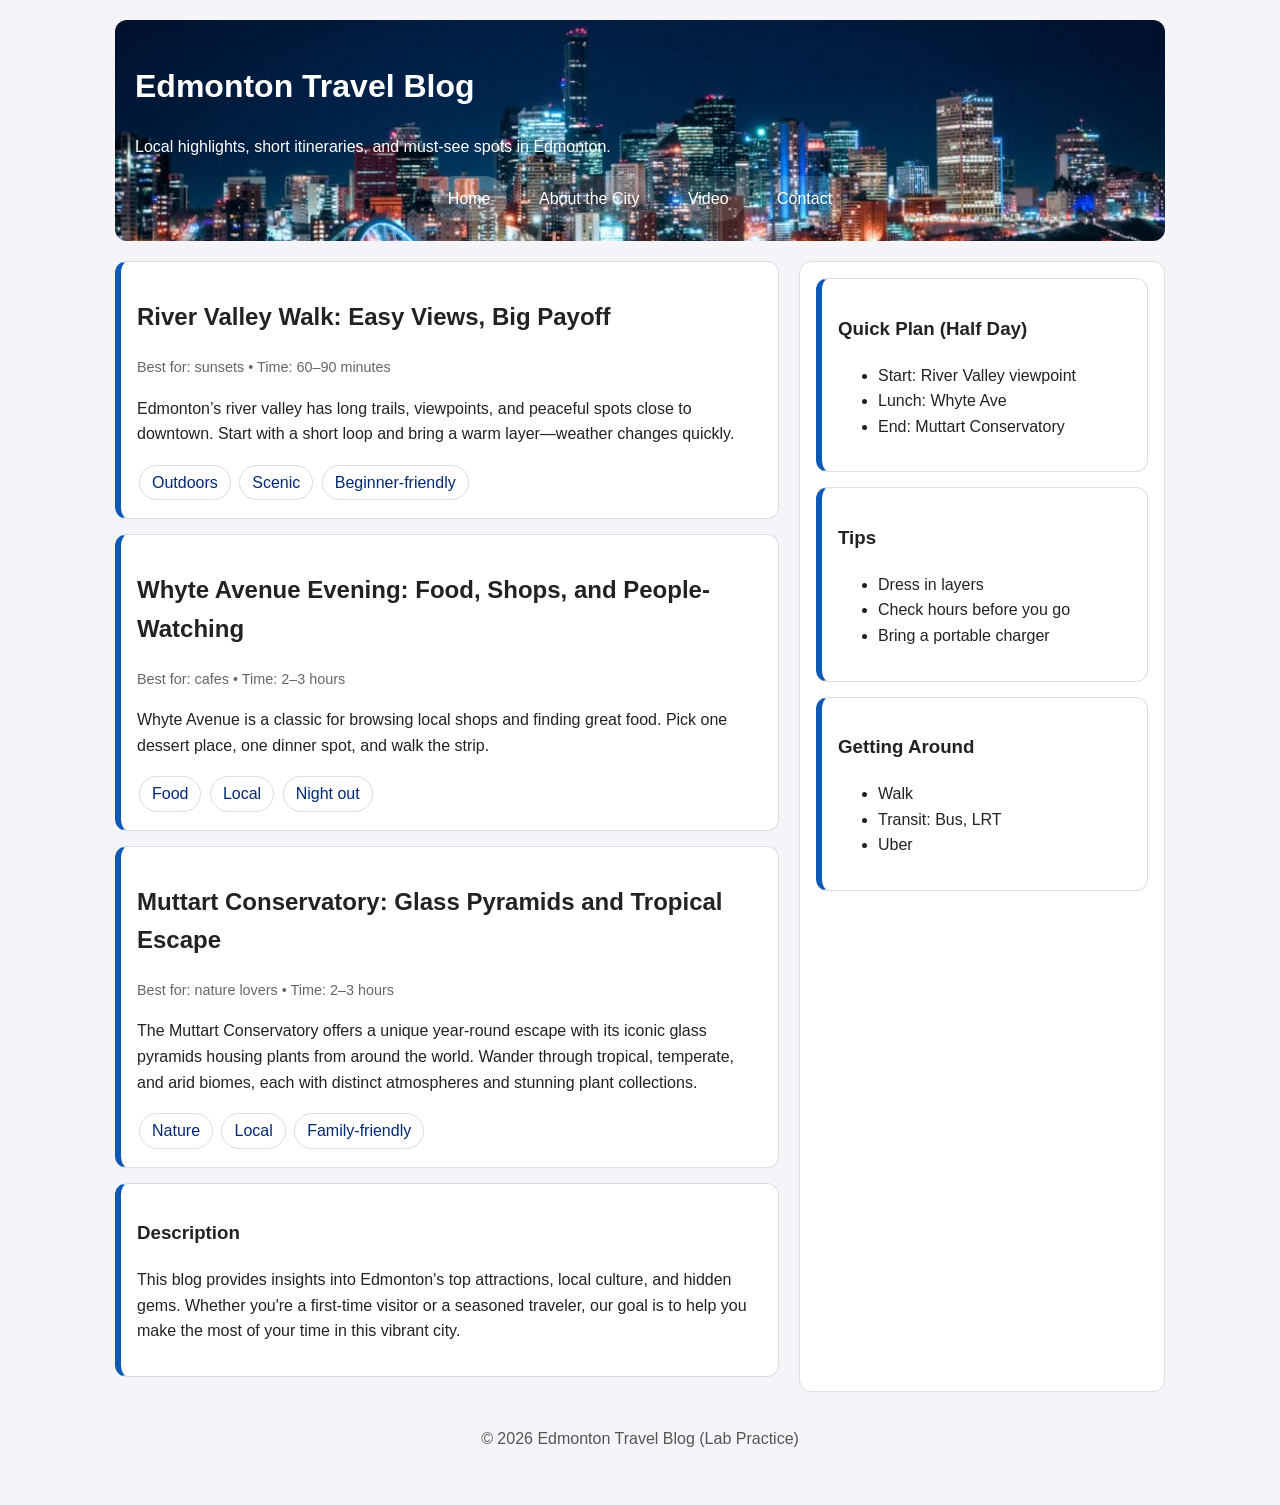
<file: index.html>
<!DOCTYPE html>
<html lang="en">
<head>
    <!-- Character encoding -->
        <meta charset="UTF-8" />
    <!-- Responsive scaling for mobile -->
    <meta name="viewport" content="width=device-width, initial-scale=1" />

    <title>Edmonton Travel Blog | Home</title>

    <!-- All pages share ONE stylesheet -->
    <link rel="stylesheet" href="style.css" />
</head>

<body>
    <!-- Container centers the site and controls max-width -->
    <div class="container">

        <header class="site-header">
            <h1>Edmonton Travel Blog</h1>
            <p>Local highlights, short itineraries, and must-see spots in Edmonton.</p>
            <!-- Navigation is a list; CSS will turn it into a nav bar -->
            <nav class="site-nav">
                <ul>
                    <li><a class="active" href="index.html">Home</a></li>
                    <li><a href="city.html">About the City</a></li>
                    <li><a href="video.html">Video</a></li>
                    <li><a href="contact.html">Contact</a></li>
                </ul>
            </nav>
        </header>

        <!-- Two-column layout: main content + sidebar -->
        <main class="layout">
            <section class="main">
    
                <article class="card">
                    <h2>River Valley Walk: Easy Views, Big Payoff</h2>
                    <div class="meta">Best for: sunsets • Time: 60–90 minutes</div>
                    <p>
                        Edmonton’s river valley has long trails, viewpoints, and peaceful spots
                        close to downtown.
                        Start with a short loop and bring a warm layer—weather changes quickly.
                    </p>
                    <div class="tags">
                        <span class="tag">Outdoors</span>
                        <span class="tag">Scenic</span>
                        <span class="tag">Beginner-friendly</span>
                    </div>
                </article>

                <article class="card">
                    <h2>Whyte Avenue Evening: Food, Shops, and People-Watching</h2>
                    <div class="meta">Best for: cafes • Time: 2–3 hours</div>
                    <p>
                        Whyte Avenue is a classic for browsing local shops and finding great
                        food.
                        Pick one dessert place, one dinner spot, and walk the strip.
                    </p>
                    <div class="tags">
                        <span class="tag">Food</span>
                        <span class="tag">Local</span>
                        <span class="tag">Night out</span>
                    </div>
                </article>

                <!-- TODO (HTML #1):
                    Add ONE more blog post as <article class="card"> with:
                    - a place in Edmonton (example: Muttart Conservatory, Fort Edmonton
                    Park, Royal Alberta Museum)
                    - a <div class="meta"> line
                    - at least TWO <span class="tag"> tags
                -->
                <article class="card">
                    <h2>Muttart Conservatory: Glass Pyramids and Tropical Escape</h2>
                    <div class="meta">Best for: nature lovers • Time: 2–3 hours</div>
                    <p>
                        The Muttart Conservatory offers a unique year-round escape with its iconic 
                        glass pyramids housing plants from around the world.
                        Wander through tropical, temperate, and arid biomes, each with distinct 
                        atmospheres and stunning plant collections.
                    </p>
                    <div class="tags">
                        <span class="tag">Nature</span>
                        <span class="tag">Local</span>
                        <span class="tag">Family-friendly</span>
                    </div>
                </article>

                <!-- TODO (HTML #2):
                    Add another card at the bottom:
                    - heading and 2–3 sentences describing what the blog is about
                -->
                <div class="card">
                    <h3>Description</h3>
                    <p>
                        This blog provides insights into Edmonton's top attractions, local culture,
                        and hidden gems. Whether you're a first-time visitor or a seasoned traveler,
                        our goal is to help you make the most of your time in this vibrant city.
                    </p>
                </div>

            </section>

            <aside class="sidebar">
                <div class="card">
                    <h3>Quick Plan (Half Day)</h3>
                    <ul>
                        <li>Start: River Valley viewpoint</li>
                        <li>Lunch: Whyte Ave</li>
                        <li>End: Muttart Conservatory</li>
                    </ul>
                </div>
                
                <div class="card">
                    <h3>Tips</h3>
                    <ul>
                        <li>Dress in layers</li>
                        <li>Check hours before you go</li>
                        <li>Bring a portable charger</li>
                    </ul>
                </div>

                <!-- TODO (HTML #3):
                    Add one more sidebar card:
                    - Title: Getting Around
                    - List with 2/3 items (walk, transit, rideshare, etc.)
                -->
                <div class="card">
                    <h3>Getting Around</h3>
                    <ul>
                        <li>Walk</li>
                        <li>Transit: Bus, LRT</li>
                        <li>Uber</li>
                    </ul>
                </div>

            </aside>
        </main>

        <footer class="site-footer">
            <p>&copy; 2026 Edmonton Travel Blog (Lab Practice)</p>
        </footer>
        
    </div>
</body>
</html>
</file>
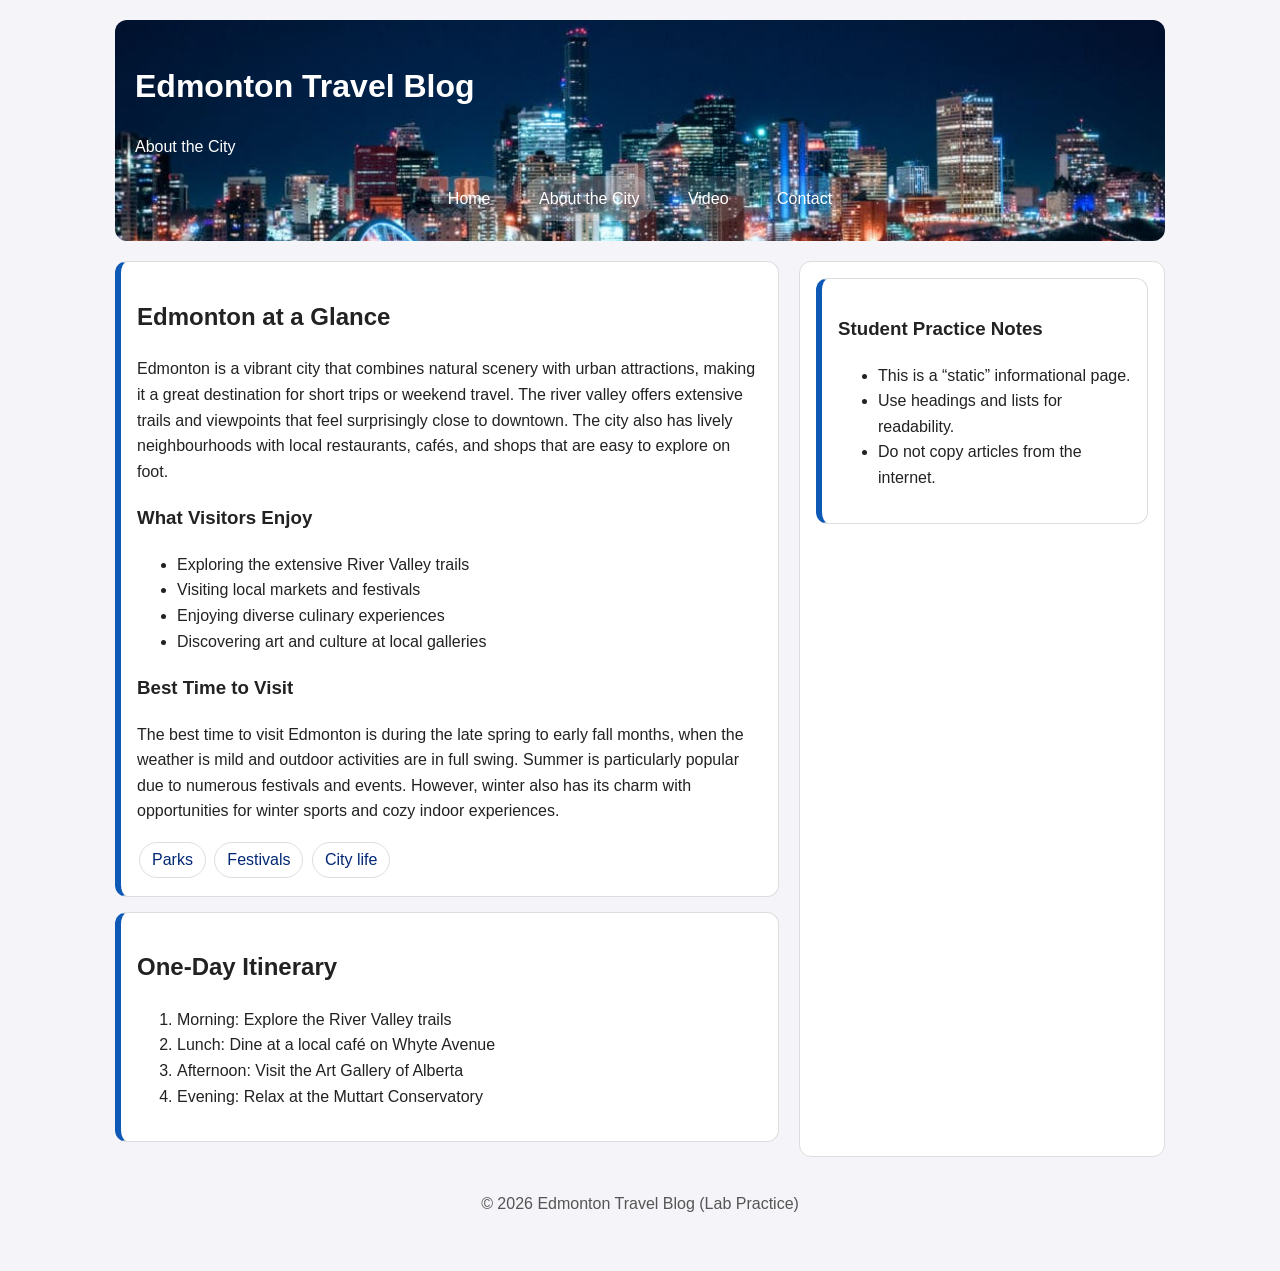
<file: city.html>
<!DOCTYPE html>
<html lang="en">
<head>
    <meta charset="UTF-8" />
    <meta name="viewport" content="width=device-width, initial-scale=1" />
    <title>Edmonton Travel Blog | About the City</title>
    <link rel="stylesheet" href="style.css" />
</head>

<body>
    <div class="container">

        <!-- TODO (HTML #4):
            HEADER SECTION (copy the same structure from index.html)
            1) Create a <header> with class="site-header"
            2) Add an <h1> for the site title: Edmonton Travel Blog
            3) Add a <p> that describes the current page (example: About the City)
            4) Add the navigation menu using <nav class="site-nav"> with a <ul> list
            - Each menu item is a <li> containing an <a> link
            - Use the SAME menu on every page for consistency
            - Only change which link has class="active" (the current page)
        -->
        <header class="site-header">
            <h1>Edmonton Travel Blog</h1>
            <p>About the City</p>

            <nav class="site-nav">
                <ul>
                    <li><a href="index.html">Home</a></li>
                    <li><a class="active" href="city.html">About the City</a></li>
                    <li><a href="video.html">Video</a></li>
                    <li><a href="contact.html">Contact</a></li>
                </ul>
            </nav>
        </header>

        <main class="layout">
            <section class="main">
                <div class="card">
                    <h2>Edmonton at a Glance</h2>
                    <p>
                        Edmonton is a vibrant city that combines natural scenery with urban
                        attractions, making it a great destination for short trips or weekend travel. The
                        river valley offers extensive trails and viewpoints that feel surprisingly close to
                        downtown. The city also has lively neighbourhoods with local restaurants, cafés, and
                        shops that are easy to explore on foot.
                    </p>
                    <h3>What Visitors Enjoy</h3>
                    <!-- TODO (HTML #5):
                    Add a <ul> list with 4 items. -->
                    <ul>
                        <li>Exploring the extensive River Valley trails</li>
                        <li>Visiting local markets and festivals</li>
                        <li>Enjoying diverse culinary experiences</li>
                        <li>Discovering art and culture at local galleries</li>
                    </ul>
                        
                    <!-- TODO (HTML #6):
                    Create a header stating “Best Time to Visit” and Write 2–4 sentences.
                    -->
                    <h3>Best Time to Visit</h3>
                    <p>
                        The best time to visit Edmonton is during the late spring to early fall months,
                        when the weather is mild and outdoor activities are in full swing. Summer is
                        particularly popular due to numerous festivals and events. However, winter also
                        has its charm with opportunities for winter sports and cozy indoor experiences.
                    </p>

                    <div class="tags">
                        <span class="tag">Parks</span>
                        <span class="tag">Festivals</span>
                        <span class="tag">City life</span>
                    </div>
                </div>

                <!-- TODO (HTML #7):
                    Add a second card titled “One-Day Itinerary”
                    containing an <ol> list with 4 steps.
                -->
                <div class="card">
                    <h2>One-Day Itinerary</h2>
                    <ol>
                        <li>Morning: Explore the River Valley trails</li>
                        <li>Lunch: Dine at a local café on Whyte Avenue</li>
                        <li>Afternoon: Visit the Art Gallery of Alberta</li>
                        <li>Evening: Relax at the Muttart Conservatory</li>
                    </ol>
                </div>

            </section>

            <aside class="sidebar">
                <div class="card">
                    <h3>Student Practice Notes</h3>
                    <ul>
                        <li>This is a “static” informational page.</li>
                        <li>Use headings and lists for readability.</li>
                        <li>Do not copy articles from the internet.</li>
                    </ul>
                </div>
            </aside>
        </main>

        <footer class="site-footer">
            <p>&copy; 2026 Edmonton Travel Blog (Lab Practice)</p>
        </footer>
    </div>
</body>
</html>
</file>
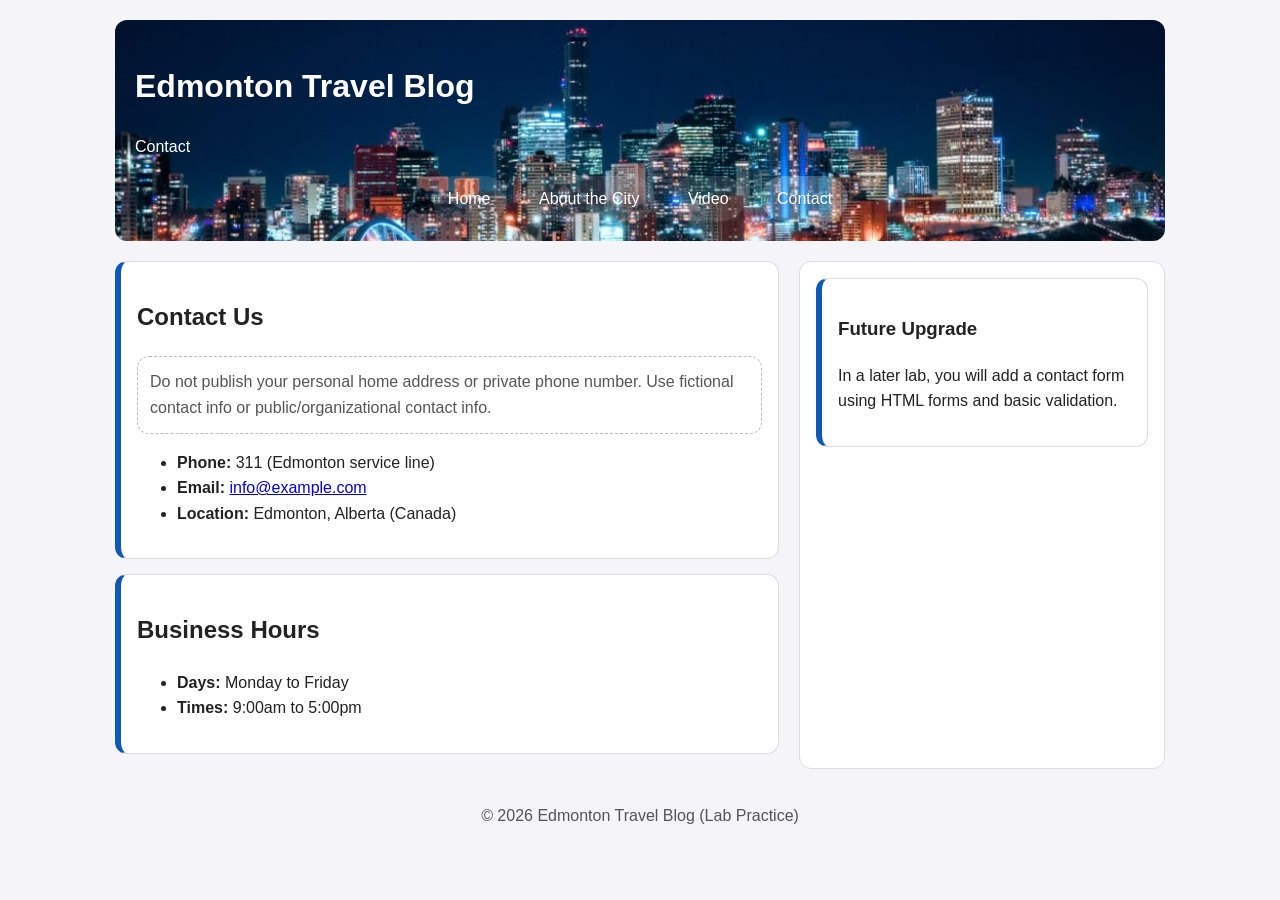
<file: contact.html>
<!DOCTYPE html>
<html lang="en">
<head>
    <meta charset="UTF-8" />
    <meta name="viewport" content="width=device-width, initial-scale=1" />
    <title>Edmonton Travel Blog | Contact</title>
    <link rel="stylesheet" href="style.css" />
</head>

<body>
    <div class="container">

        <header class="site-header">
            <h1>Edmonton Travel Blog</h1>
            <p>Contact</p>

            <nav class="site-nav">
                <ul>
                    <li><a href="index.html">Home</a></li>
                    <li><a href="city.html">About the City</a></li>
                    <li><a href="video.html">Video</a></li>
                    <li><a class="active" href="contact.html">Contact</a></li>
                </ul>
            </nav>
        </header>

        <main class="layout">
            <section class="main">
                <div class="card">
                    <h2>Contact Us</h2>

                    <p class="notice">
                        Do not publish your personal home address or private phone number.
                        Use fictional contact info or public/organizational contact info.
                    </p>

                    <ul>
                        <li><strong>Phone:</strong> 311 (Edmonton service line)</li>
                        <li><strong>Email:</strong> <a
                        href="mailto:info@example.com">info@example.com</a></li>
                        <li><strong>Location:</strong> Edmonton, Alberta (Canada)</li>
                    </ul>
                </div>

                <!-- TODO (HTML #10):
                    Add a second card titled “Business Hours”
                    with a list of days/times.
                -->
                <div class="card">
                    <h2>Business Hours</h2>
                    <ul>
                        <li><strong>Days:</strong> Monday to Friday</li>
                        <li><strong>Times:</strong> 9:00am to 5:00pm</li>
                    </ul>
                </div>

            </section>

            <aside class="sidebar">
                <div class="card">
                    <h3>Future Upgrade</h3>
                    <p>
                        In a later lab, you will add a contact form using HTML forms and basic
                        validation.
                    </p>
                </div>
            </aside>
        </main>
    
        <footer class="site-footer">
            <p>&copy; 2026 Edmonton Travel Blog (Lab Practice)</p>
        </footer>

    </div>
</body>
</html>
</file>
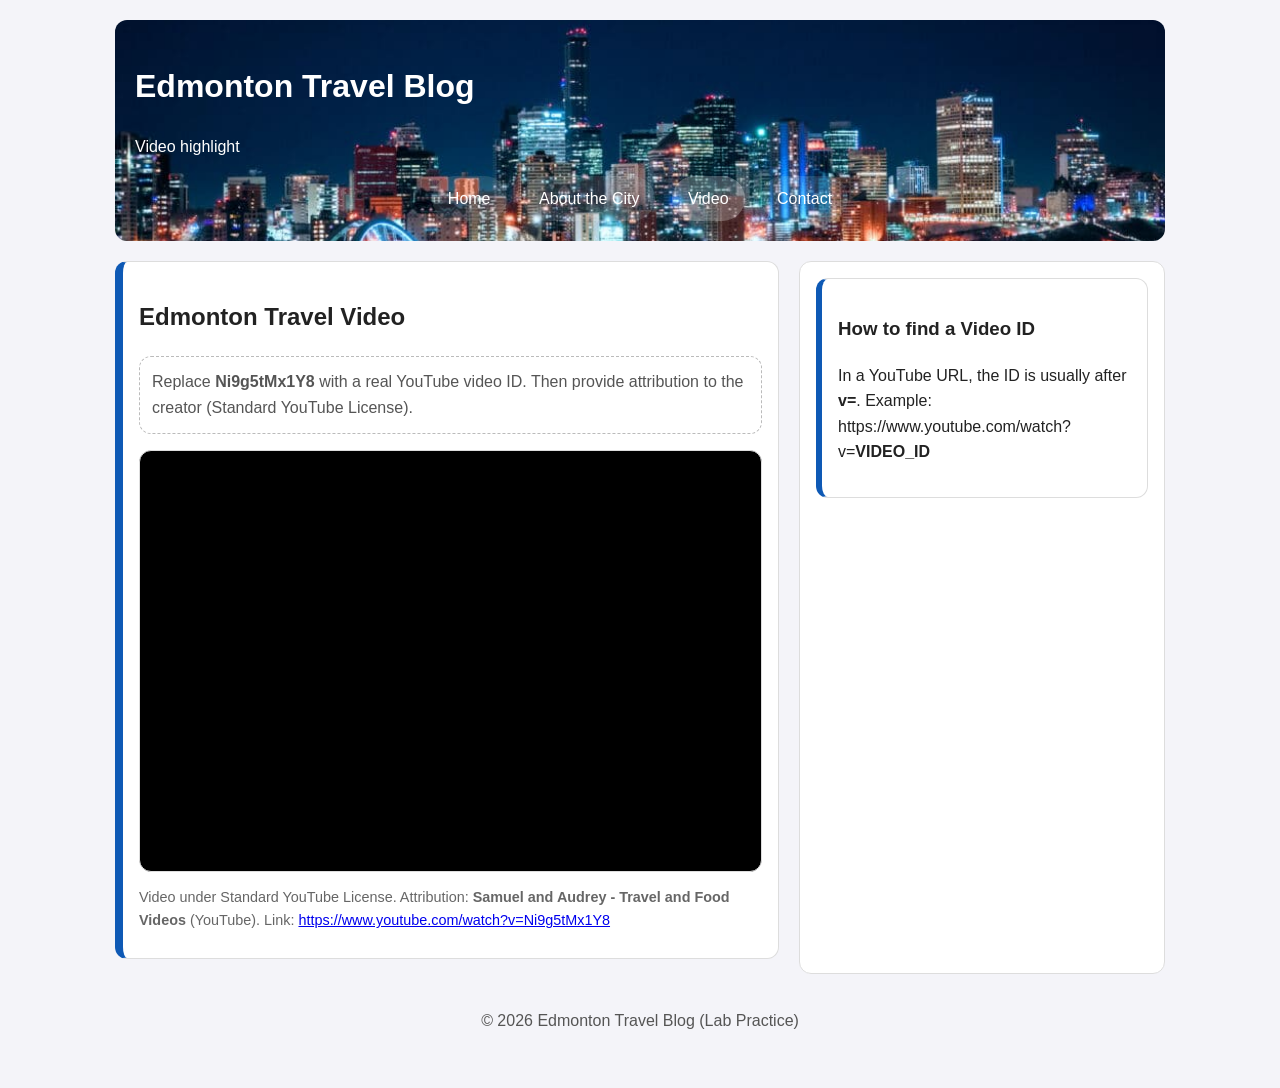
<file: video.html>
<!DOCTYPE html>
<html lang="en">
<head>
    <meta charset="UTF-8" />
    <meta name="viewport" content="width=device-width, initial-scale=1" />
    <title>Edmonton Travel Blog | Video</title>
    <link rel="stylesheet" href="style.css" />
</head>

<body>
    <div class="container">

        <header class="site-header">
            <h1>Edmonton Travel Blog</h1>
            <p>Video highlight</p>

            <nav class="site-nav">
                <ul>
                    <li><a href="index.html">Home</a></li>
                    <li><a href="city.html">About the City</a></li>
                    <li><a class="active" href="video.html">Video</a></li>
                    <li><a href="contact.html">Contact</a></li>
                </ul>
            </nav>
        </header>

        <main class="layout">
            <section class="main">
                <div class="card" id="featured-video">
                    <h2>Edmonton Travel Video</h2>
                
                    <p class="notice">
                        Replace <strong>Ni9g5tMx1Y8</strong> with a real YouTube video ID.
                        Then provide attribution to the creator (Standard YouTube License).
                    </p>

                    <div class="video-wrap">

                    <!-- -- TODO (HTML #8):
                    Add a YouTube video using an <iframe> embed. Take the video ID from a
                    normal YouTube link then place it into the embed format. For example, if the link is
                    https://www.youtube.com/watch?v=EfJo3MHFkFI, the video ID is EfJo3MHFkFI, so your
                    iframe src becomes https://www.youtube.com/embed/EfJo3MHFkFI. Keep the iframe
                    attributes (title, allow, allowfullscreen) so the player works correctly. After the
                    iframe, include attribution by writing the creator’s name and adding a working link
                    to the video or creator’s channel; if the video cannot be embedded (it may say
                    playback is disabled on other websites), choose a different YouTube video that
                    allows embedding. -->
                    <iframe
                        width="560"
                        height="315"
                        src="https://www.youtube.com/embed/Ni9g5tMx1Y8"
                        title="YouTube video player"
                        frameborder="0"
                        allow="accelerometer; autoplay; clipboard-write; encrypted-media; gyroscope; picture-in-picture; web-share"
                        allowfullscreen
                    ></iframe>

                    </div>

                    <p class="meta">
                        Video under Standard YouTube License.
                        Attribution: <strong>Samuel and Audrey - Travel and Food Videos</strong> (YouTube).
                        Link: <a href="https://www.youtube.com/watch?v=Ni9g5tMx1Y8" target="_blank" rel="noopener">https://www.youtube.com/watch?v=Ni9g5tMx1Y8</a>
                    </p>

                    <!-- TODO (HTML #9):
                        1) Replace Creator Name Here with the creator’s name.
                        2) Replace # with the real URL (creator channel OR the video page).
                    -->
                
                </div>
            </section>

            <aside class="sidebar">
                <div class="card">
                    <h3>How to find a Video ID</h3>
                    <p>
                        In a YouTube URL, the ID is usually after <strong>v=</strong>.
                        Example: https://www.youtube.com/watch?v=<strong>VIDEO_ID</strong>
                    </p>
                </div>
            </aside>
        </main>

        <footer class="site-footer">
            <p>&copy; 2026 Edmonton Travel Blog (Lab Practice)</p>
        </footer>

    </div>
</body>
</html>
</file>
<file: style.css>
/* ---------------------------
    style.css (Student Tasks Version)
    Chapters 4 & 6: Selectors + Box Model + Variables
    ---------------------------
    HOW TO USE THIS FILE:
    - Keep the selectors as they are (e.g., .site-nav a). Only add properties inside
    { }.
    - Use Chapter 6 variables with var(--name) whenever possible.
    - Use the Box Model (padding, margin, border, border-radius) to create spacing
    and “button/card” looks.
    - After each edit: Save → Refresh the browser.
    DEBUG TIP (Chapter 4 cascade):
    If a style does not apply, check:
    1) selector matches the HTML element
    2) you saved the file
    3) no typos (property names, missing semicolons)
    4) whether another rule overrides it (order/specificity)
*/

/* ---------------------------
    Chapter 6: Variables (Design System)
    You may keep these values or adjust them to create a different theme.
    Typical values:
    - colors in hex (#RRGGBB)
    - common neutrals: light background, dark text
    - one accent color used for highlights/hover
--------------------------- */
:root{
    --bg:#f4f4f9; /* background color (light) */
    --text:#222; /* main text color (dark) */
    --primary:#022875; /* header/nav background color */
    --accent:#0e59b5; /* highlight/hover color */
    --white:#ffffff; /* white */
    --border:#ddd; /* light border color */
}

/* Base styles (inheritance applies to many text properties)
    You can adjust:
    - font-family (Arial, Helvetica, sans-serif)
    - line-height (e.g., 1.4 to 1.8)
    - background and color using variables */
body{
    margin:0;
    font-family: Arial, sans-serif;
    background:var(--bg);
    color:var(--text);
    line-height:1.6;
}

/* Centers page content and prevents text from stretching too wide
    You can adjust:
    - max-width (e.g., 900px to 1200px)
    - padding (e.g., 16px to 32px) */
.container{
    max-width: 1050px;
    margin: 0 auto;
    padding: 20px;
}

/* Header “banner”
    You can adjust:
    - padding (e.g., 16px–28px)
    - border-radius (e.g., 8px–16px)
    - background using var(--primary) */
.site-header{
    background-image: url('image.jpg');
    background-repeat: no-repeat;
    background-size: cover;
    background-position: center;
    color:var(--white);
    padding:20px;
    border-radius: 12px;
}

/* ---------------------------
    Chapter 4: Descendant selectors
    The UL is styled only inside .site-nav so other lists are unaffected.
    Typical values:
    - list-style: none; removes bullets
    - text-align: center; centers the menu
--------------------------- */
.site-nav ul{
    list-style:none;
    margin:0;
    padding:0;
    text-align:center;
}

/* Each LI controls positioning of each menu item.
    Typical values:
    - display: inline-block; puts items side-by-side
    - margin: small horizontal spacing like 4px–12px */
.site-nav li{
    display:inline-block;
    margin:0 6px;
}

/* TODO (CSS #1): Nav links as buttons
    Target: .site-nav a (the clickable element)

    You should define properties to make links look like buttons:
    - text color: usually var(--white)
    - remove underline: text-decoration (often 'none')
    - padding: increases clickable area (common: vertical 8–12px, horizontal 12–22px)
    - display: use inline-block so padding/background behave like a “button”
    - border-radius: rounding (common: 4px–12px; or 999px for pill style)
    - transition: smooth hover effect (often background-color 0.2s–0.3s)
    
    Optional additions:
    - background for non-hover state (transparent or subtle)
    - font-weight (normal/bold)
*/
.site-nav a{
    color: var(--white);
    text-decoration: none;
    padding: 10px 16px;
    display: inline-block;
    border-radius: 999px;
    background: rgba(255,255,255,0.12);
    transition: background-color 0.2s;
}


/* TODO (CSS #2): Hover effect
    Target: .site-nav a:hover

    You should define what changes when the mouse hovers:
    - background color: commonly var(--accent)
    - optionally adjust text color (if contrast becomes poor)
    - optionally change underline/border effect instead of background (design choice)
*/
.site-nav a:hover{ background: var(--accent); }

/* TODO (CSS #3): Active link highlight
    Target: .site-nav a.active

    This should make the current page link look “selected.”
    Common approaches (choose one):
    - subtle background (semi-transparent white)
    - underline or border-bottom
    - slightly different text color
    - stronger font-weight
    Keep it visually consistent with your hover style.
*/
.site-nav a.active{ background: rgba(255,255,255,0.24); }

/* Two-column layout (Flexbox)
    You may keep this as-is or modify later in the Design Studio.
    Typical values:
    - gap: 12px–28px */
.layout{
    margin-top: 20px;
    display:flex;
    gap:20px;
}
.main{ flex:2; }
.sidebar{ flex: 1; }

/* TODO (CSS #4): Sidebar card look
    Target: .sidebar

    Goal: Make the sidebar area look like a clean panel.
    Typical properties:
    - background: var(--white)
    - padding: 12px–20px
    - border: 1px solid var(--border)
    - border-radius: 8px–16px

    Optional:
    - slightly different background (very light tint)
*/
.sidebar{ 
    background: var(--white);
    padding: 16px;
    border: 1px solid var(--border);
    border-radius: 12px;
}

/* TODO (CSS #5): Card styling (Box Model)
    Target: .card

    Goal: Make every card look like a readable block.
    Typical properties:
    - background: var(--white)
    - padding: 14px–20px
    - margin-bottom: 12px–18px
    - border: 1px solid var(--border)
    - border-radius: 8px–16px
    
    Optional:
    - box-shadow for depth (subtle; do not overdo)
*/
.card{
    background: var(--white);
    padding: 16px;
    margin-bottom: 15px;
    border: 1px solid var(--border);
    border-left: 6px solid var(--accent);
    border-radius: 12px;
}

/* TODO (CSS #6): Meta line
    Target: .meta

    Goal: Smaller, less prominent text than body content.
    Typical properties:
    - font-size: around 0.85rem–0.95rem
    - color: a muted grey (e.g., #666 or #777)
    - margin-bottom: 6px–12px
*/
.meta{
    font-size: 0.9rem;
    color: #666;
    margin-bottom: 10px;
}

/* TODO (CSS #7): Tag “pill” styling
    Target: .tag
    Goal: Tags should look like pill labels.
    Typical properties:
    - display: inline-block
    - padding: small (vertical 4–7px, horizontal 10–16px)
    - margin: small spacing between tags
    - border: 1px solid (often #ccc or var(--border))
    - border-radius: very large (e.g., 999px) for pill shape
    
    Optional:
    - background: white or very light tint
    - text color: var(--primary) or var(--text)
*/
.tag{
    display: inline-block;
    padding: 4px 12px;
    margin: 2px;
    border: 1px solid var(--border);
    border-radius: 999px;
    background: var(--white);
    color: var(--primary);
}

/* TODO (CSS #8): Video container
    Target: .video-wrap

    Goal: The iframe should appear inside a neat frame with rounded corners.
    Typical properties:
    - border: 1px solid var(--border)
    - border-radius: 8px–16px
    - overflow: hidden (important for rounded corners)
    - background: #000 (prevents white gaps around the video)
*/
.video-wrap{
    border: 1px solid var(--border);
    border-radius: 12px;
    overflow: hidden;
    background: #000;
}
.video-wrap iframe{
    width:100%;
    height:420px;
    border:0;
    display:block;
}

/* ID selector example: styles ONLY the element with id="featured-video"
    Use this to emphasize the featured section (more specific than .card). */
#featured-video{
    /* Examples of what you CAN define here:
        - a different border style (solid/dashed)
        - a thicker border width
        - extra padding or margin
        - a subtle background tint
        - a stronger border-left accent
    */
    border-left: 8px solid var(--accent);
}

/* TODO (CSS #9): Notice styling
    Target: .notice

    Goal: Make instruction boxes stand out.
    Typical properties:
    - border: dashed (e.g., 1px dashed #bbb)
    - padding: 10px–14px
    - border-radius: 8px–16px

    Optional:
    - background: white or a very light tint
    - slightly muted text color
*/
.notice{
    border: 1px dashed #bbb;
    padding: 12px;
    border-radius: 12px;
    background: var(--white);
    color: #555;
}

/* Footer
    You can adjust padding and color, but keep it readable. */
.site-footer{
    text-align:center;
    padding:18px 10px;
    color:#555;
}
</file>
